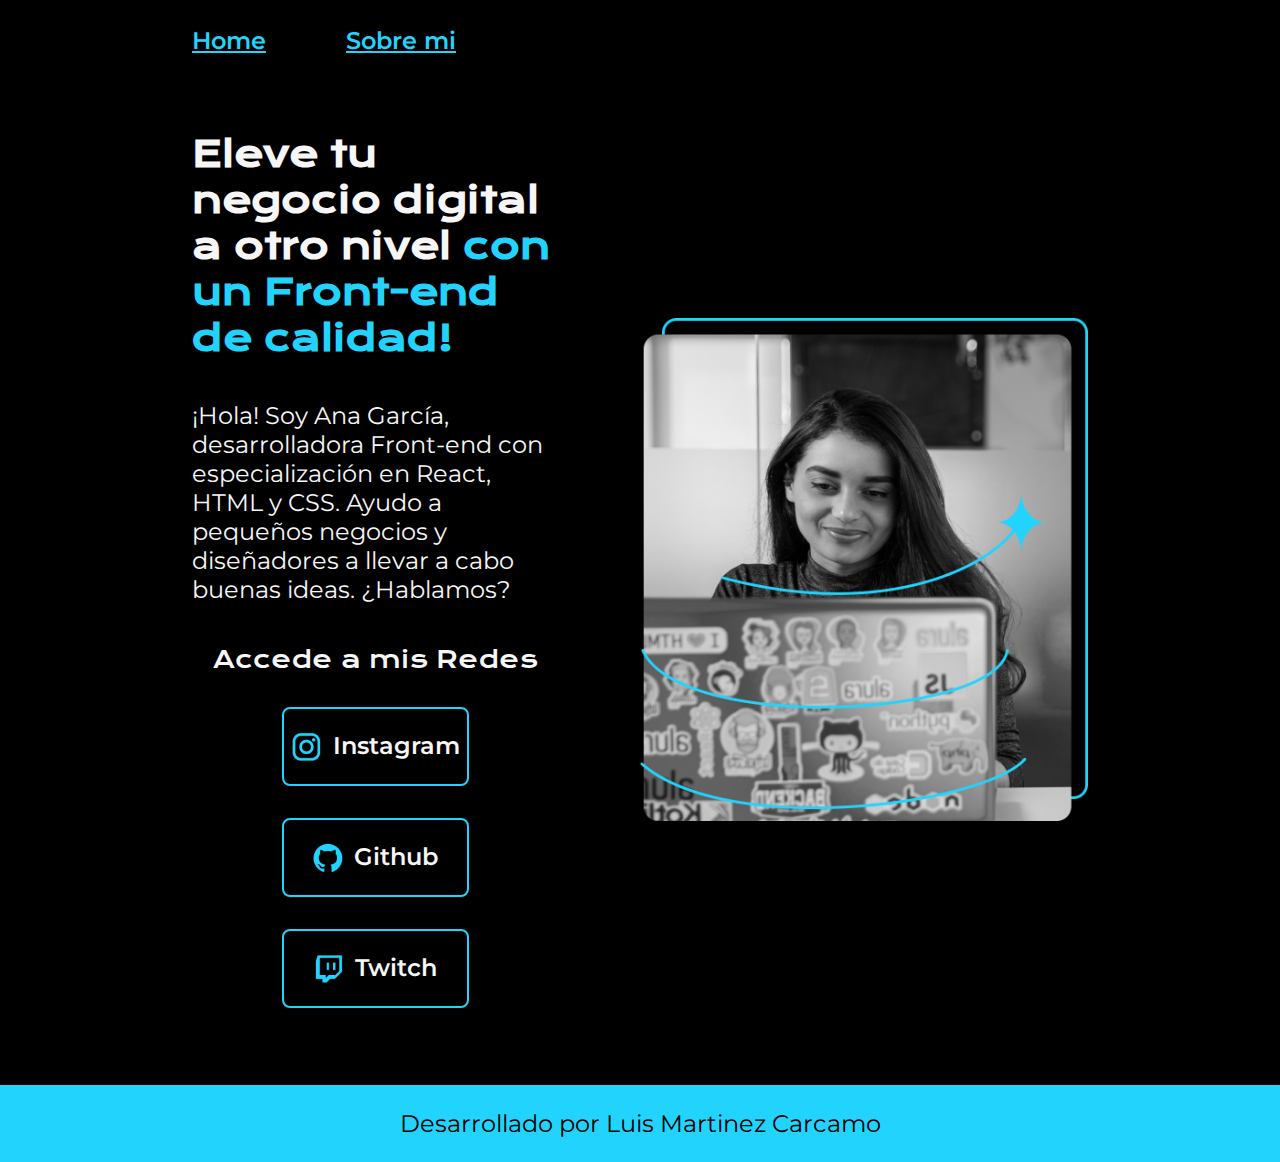
<file: index.html>
<!DOCTYPE html>
<html lang="en">
<head>
    <meta charset="UTF-8">
    <meta name="viewport" content="width=device-width, initial-scale=1.0">
    <title>Portafolio</title>
    <link rel="stylesheet" href="./style/style.css">
</head>
<body>

    <header class="header">
        <nav class="header__menu"> 
            <a class="header__menu__link" href="index.html">Home</a>
            <a class="header__menu__link" href="about.html">Sobre mi</a>
        </nav>
    </header>
    <main class="presentacion">
        <section class="presentacion__contenido">
            <h1 class="presentacion__contenido__titulo">Eleve tu negocio digital a otro nivel <strong class="titulo-destaque">con un Front-end de calidad!</strong>
            </h1>
                <p class="presentacion__contenido__texto">¡Hola! Soy Ana García, desarrolladora Front-end con especialización en React, HTML y CSS.
                    Ayudo a pequeños negocios y diseñadores a llevar a cabo buenas ideas. ¿Hablamos?
                </p>
                    <div class="presentacion__enlaces">
                        <h2 class="presentacion__enlaces__subtitulo">Accede a mis Redes</h2>
                        <a class="presentacion__enlaces__link" href='https://www.instagram.com/'>
                            <img src="./assets/instagram.png">
                            Instagram</a>
                        <a class="presentacion__enlaces__link" href="https://www.github.com">
                            <img src="./assets/github.png">
                            Github</a>
                        <a class="presentacion__enlaces__link" href="https://www.twitch.com">
                            <img src="./assets/twitch.png">
                            Twitch</a>
                    </div>
        </section>
        <img class="presentacion__imagen" src="./assets/Imagen.png" alt="Imagen de Ana Garcia trabajando">

    </main>
    <footer class="footer">
        <p>Desarrollado por Luis Martinez Carcamo</p>
    </footer>
    


</body>
</html>
</file>
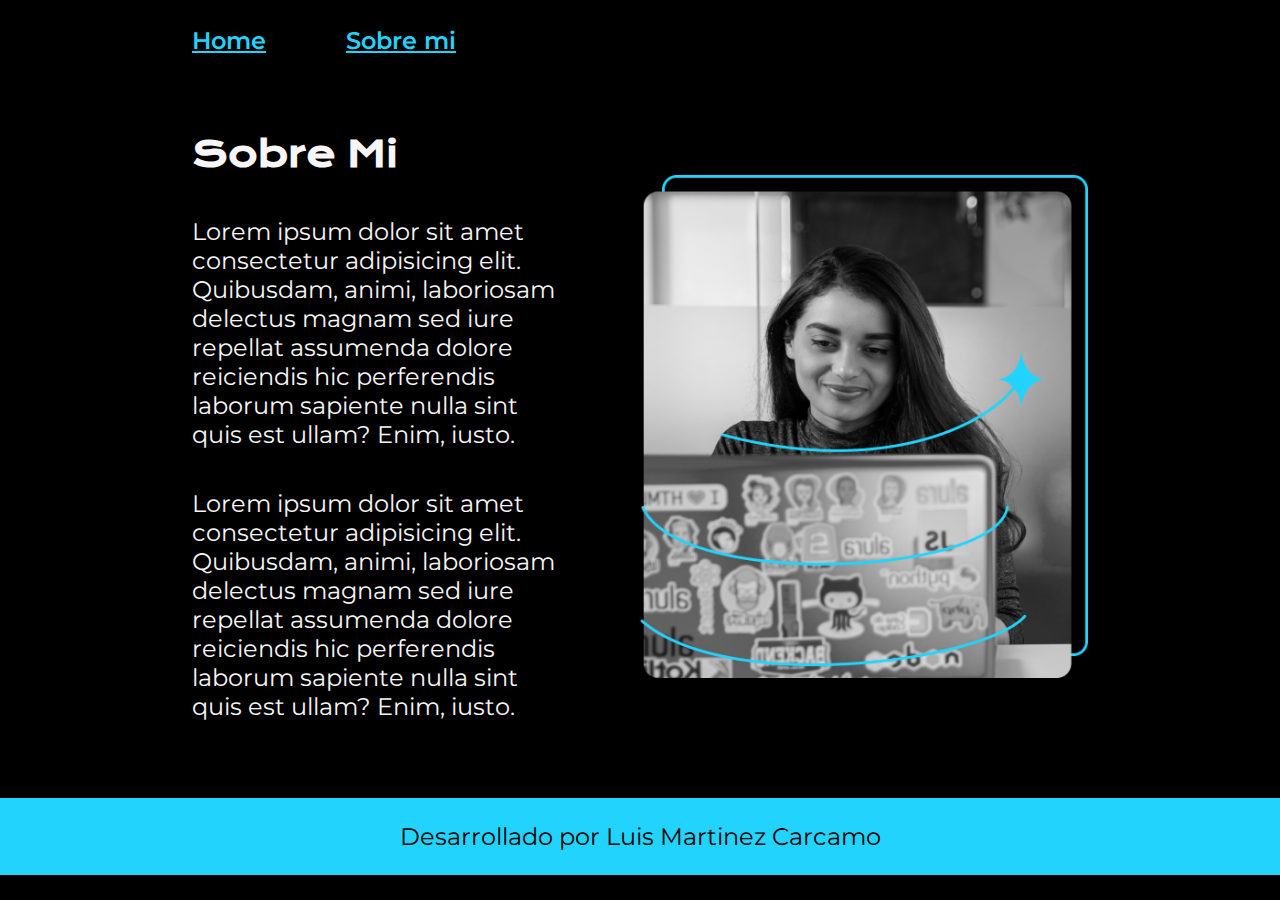
<file: about.html>
<!DOCTYPE html>
<html lang="en">
<head>
    <meta charset="UTF-8">
    <meta name="viewport" content="width=device-width, initial-scale=1.0">
    <title>Document</title>
    <link rel="stylesheet" href="./style/style.css">
</head>
<body>
    <header class="header">
        <nav class="header__menu"> 
            <a class="header__menu__link" href="index.html">Home</a>
            <a class="header__menu__link" href="about.html">Sobre mi</a>
        </nav>
    </header>
    <main class="presentacion">
        <section class="presentacion__contenido">
            <h1 class="presentacion__contenido__titulo">Sobre Mi</h1>
            <p class="presentacion__contenido__texto">Lorem ipsum dolor sit amet consectetur adipisicing elit. Quibusdam, animi, 
                laboriosam delectus magnam sed iure repellat assumenda dolore reiciendis hic perferendis
                laborum sapiente nulla sint quis est ullam? Enim, iusto.</p>

            <p class="presentacion__contenido__texto">Lorem ipsum dolor sit amet consectetur adipisicing elit. Quibusdam, animi, 
                laboriosam delectus magnam sed iure repellat assumenda dolore reiciendis hic perferendis
                laborum sapiente nulla sint quis est ullam? Enim, iusto.</p>
        </section>
        <img class="presentacion__imagen" src="./assets/Imagen.png" alt="Imagen de Ana Garcia trabajando">
    </main>

    <footer class="footer">
        <p>Desarrollado por Luis Martinez Carcamo</p>
    </footer>
    
</body>
</html>
</file>
<file: style/style.css>
@import url("https://fonts.googleapis.com/css2?family=Krona+One&family=Montserrat:ital,wght@0,100..900;1,100..900&display=swap");

:root {
    --color-primario: #000000;
    --color-secundario: #f6f6f6;
    --color-terciario: #22D4FD;
    --color-hover: #272727;

    --fuente-montserrat: "Montserrat", sans-serif;
    --fuente-krona: "Krona One", sans-serif;
}

* {
    padding: 0;
    margin: 0;
}

body {
    background-color: var(--color-primario);
    color: var(--color-secundario);
    box-sizing: border-box;
}

.header {
    padding: 2% 0% 0% 15%;
}

.header__menu {
    display: flex;
    gap: 80px
}

.header__menu__link {
    font-family: var(--fuente-montserrat);
    font-size: 1.5rem;
    font-weight: 600;
    color: var(--color-terciario);
}

.presentacion {
    display: flex;
    align-items: center;
    margin: 6% 15%;
    justify-content: space-between;
    gap: 82px;
}

.presentacion__contenido {
    width: 50%;
    display: flex;
    flex-direction: column;
    gap: 40px
}

.presentacion__contenido__titulo {
    font-size: 2.25rem;
    font-family: var(--fuente-krona);
}

.titulo-destaque {
    color: var(--color-terciario);
}

.presentacion__contenido__texto {
    font-size: 1.5rem;
    font-family: var(--fuente-montserrat);
}

.presentacion__enlaces__subtitulo {
    font-family: var(--fuente-krona);
    font-size: 1.5rem;
    font-weight: 400;
}

.presentacion__enlaces {
    display: flex;
    justify-content: space-between;
    flex-direction: column;
    align-items: center;
    gap: 32px;
}

.presentacion__enlaces__link {
    width: 50%;
    text-align: center;
    padding: 21.5px 0;
    border-radius: 8px;
    font-family: var(--fuente-montserrat);
    font-size: 1.5rem;
    font-weight: 600;
    text-decoration: none;
    color: var(--color-secundario);
    border: 2px solid var(--color-terciario);
    display: flex;
    justify-content: center;
    gap: 10px;
}

.presentacion__enlaces__link:hover {
    background-color: var(--color-hover);
}

.presentacion__imagen {
    width: 50%;
}

.footer {
    background-color: var(--color-terciario);
    padding: 24px;
    color: var(--color-primario);
    text-align: center;
    font-family: var(--fuente-montserrat);
    font-size: 1.5rem;
    font-weight: 400;

}

@media (max-width: 1200px) {

    .header {
        padding: 10%;

    }

    .header__menu {
        justify-content: center;
    }

    .presentacion {
        flex-direction: column-reverse;
    }

    .presentacion__contenido {
        width: auto;
    }
}
</file>
